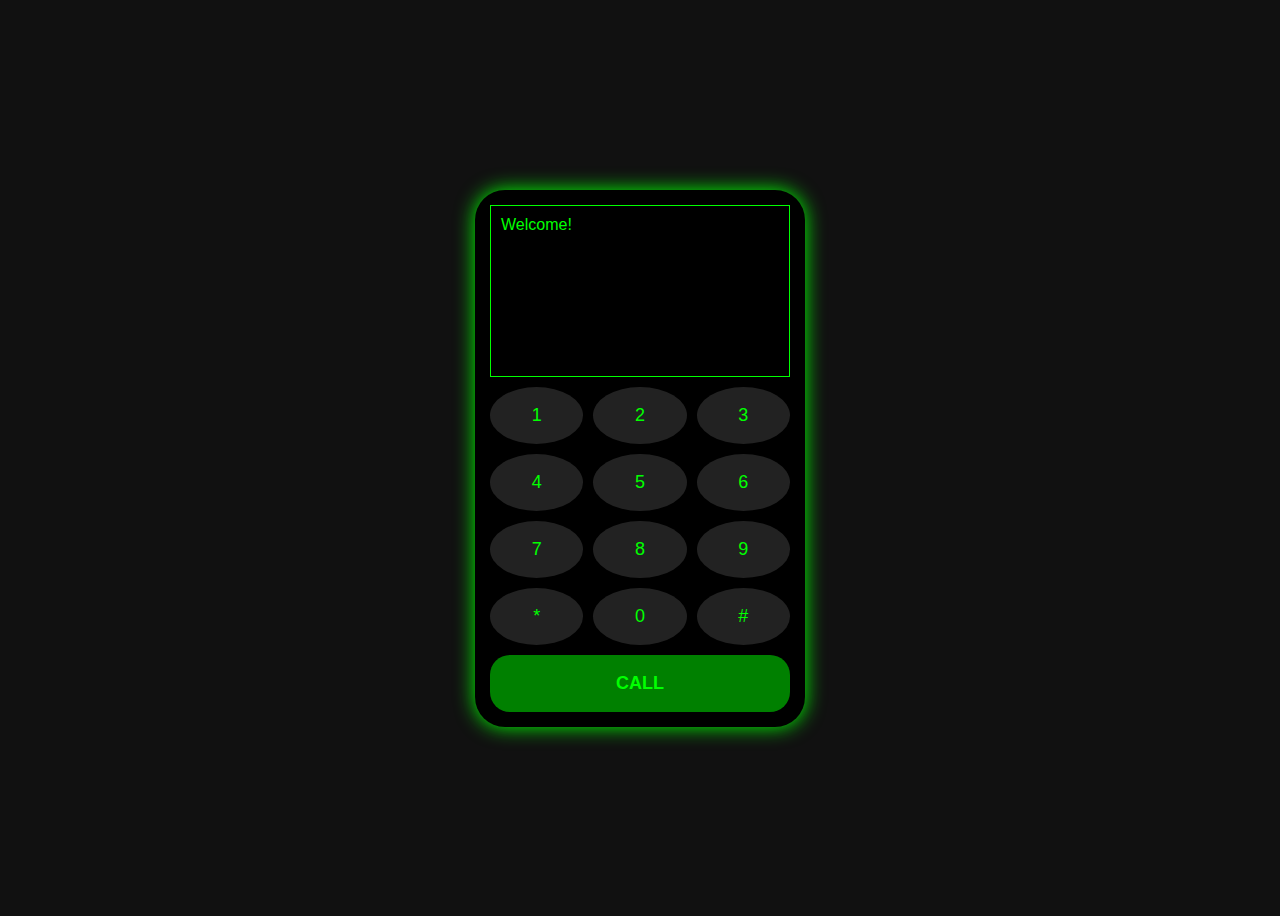
<file: index.html>
<!DOCTYPE html>
<html>
<head>
<meta charset="UTF-8">
<title>Fake Phone Emulator</title>
<link rel="stylesheet" href="style.css">
</head>
<body>

<!-- PHONE SCREEN -->
<div class="phone">
  <div id="screen">Welcome!</div>

  <div class="dial">
    <button onclick="press('1')">1</button>
    <button onclick="press('2')">2</button>
    <button onclick="press('3')">3</button>
    <button onclick="press('4')">4</button>
    <button onclick="press('5')">5</button>
    <button onclick="press('6')">6</button>
    <button onclick="press('7')">7</button>
    <button onclick="press('8')">8</button>
    <button onclick="press('9')">9</button>
    <button onclick="press('*')">*</button>
    <button onclick="press('0')">0</button>
    <button onclick="press('#')">#</button>
  </div>

  <button class="call" onclick="callNumber()">CALL</button>

  <!-- VIDEO -->
  <div id="videoContainer" style="display:none; margin-top:10px;">
    <video id="phoneVideo" width="100%" controls>
      <source id="videoSource" src="" type="video/mp4">
      Your browser does not support HTML5 video.
    </video>
  </div>
</div>

<script src="script.js"></script>
</body>
</html>
</file>
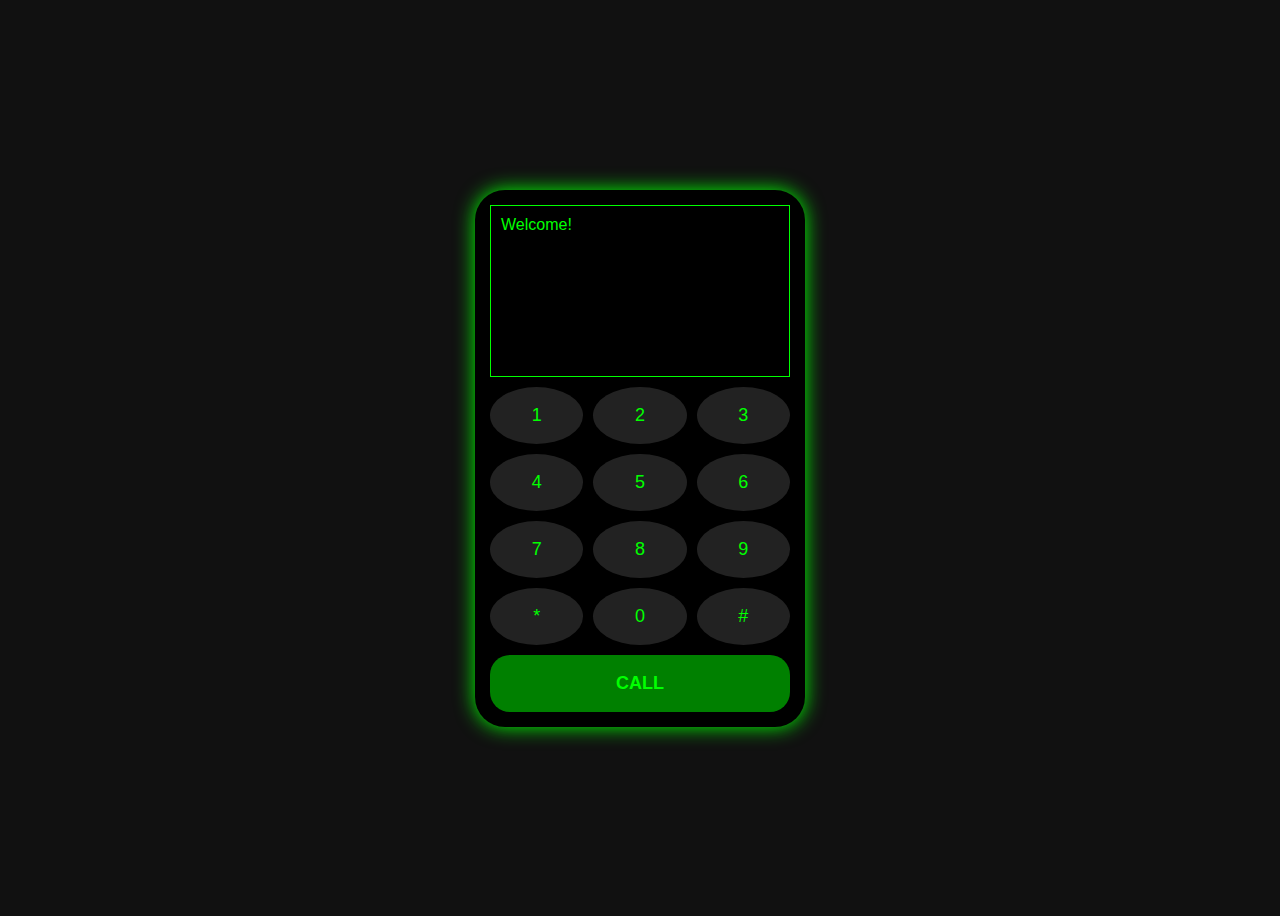
<file: admin.html>
<!DOCTYPE html>
<html>
<head>
<meta charset="UTF-8">
<title>Admin Panel</title>
<style>
body {background:#111; color:lime; font-family:sans-serif; padding:20px;}
input, button {padding:10px; margin:5px; font-size:16px;}
button {background:green; color:white; border:none; border-radius:5px;}
</style>
</head>
<body>

<h1>Admin Panel</h1>

<script>
const ADMIN_PASSWORD = "1234"; // change this password
let p = prompt("Enter admin password:");
if(p !== ADMIN_PASSWORD){
  alert("Wrong password! Go back to player page.");
  window.location="index.html";
}
</script>

<h2>Add / Edit Number</h2>
<input id="number" placeholder="Phone Number"><br>
<input id="menuKey" placeholder="Menu Key (1,2,3)"><br>
<input id="text" placeholder="Menu Text"><br>
<input id="autoText" placeholder="Auto Text"><br>
<input id="video" placeholder="Video URL (optional)"><br>
<button onclick="addEntry()">Save</button>

<pre id="output"></pre>

<script src="admin.js"></script>
</body>
</html>
</file>
<file: style.css>
body {
  background:#111;
  font-family:sans-serif;
  display:flex;
  justify-content:center;
  align-items:center;
  height:100vh;
  color:lime;
}

.phone {
  width:300px;
  background:black;
  border-radius:30px;
  padding:15px;
  box-shadow:0 0 20px #0f0;
}

#screen {
  height:150px;
  background:#000;
  border:1px solid lime;
  padding:10px;
  overflow-y:auto;
  margin-bottom:10px;
}

.dial {
  display:grid;
  grid-template-columns:repeat(3,1fr);
  gap:10px;
}

button {
  padding:18px;
  font-size:18px;
  background:#222;
  color:lime;
  border:none;
  border-radius:50%;
}

.call {
  margin-top:10px;
  width:100%;
  border-radius:20px;
  background:green;
  font-weight:bold;
}
</file>
